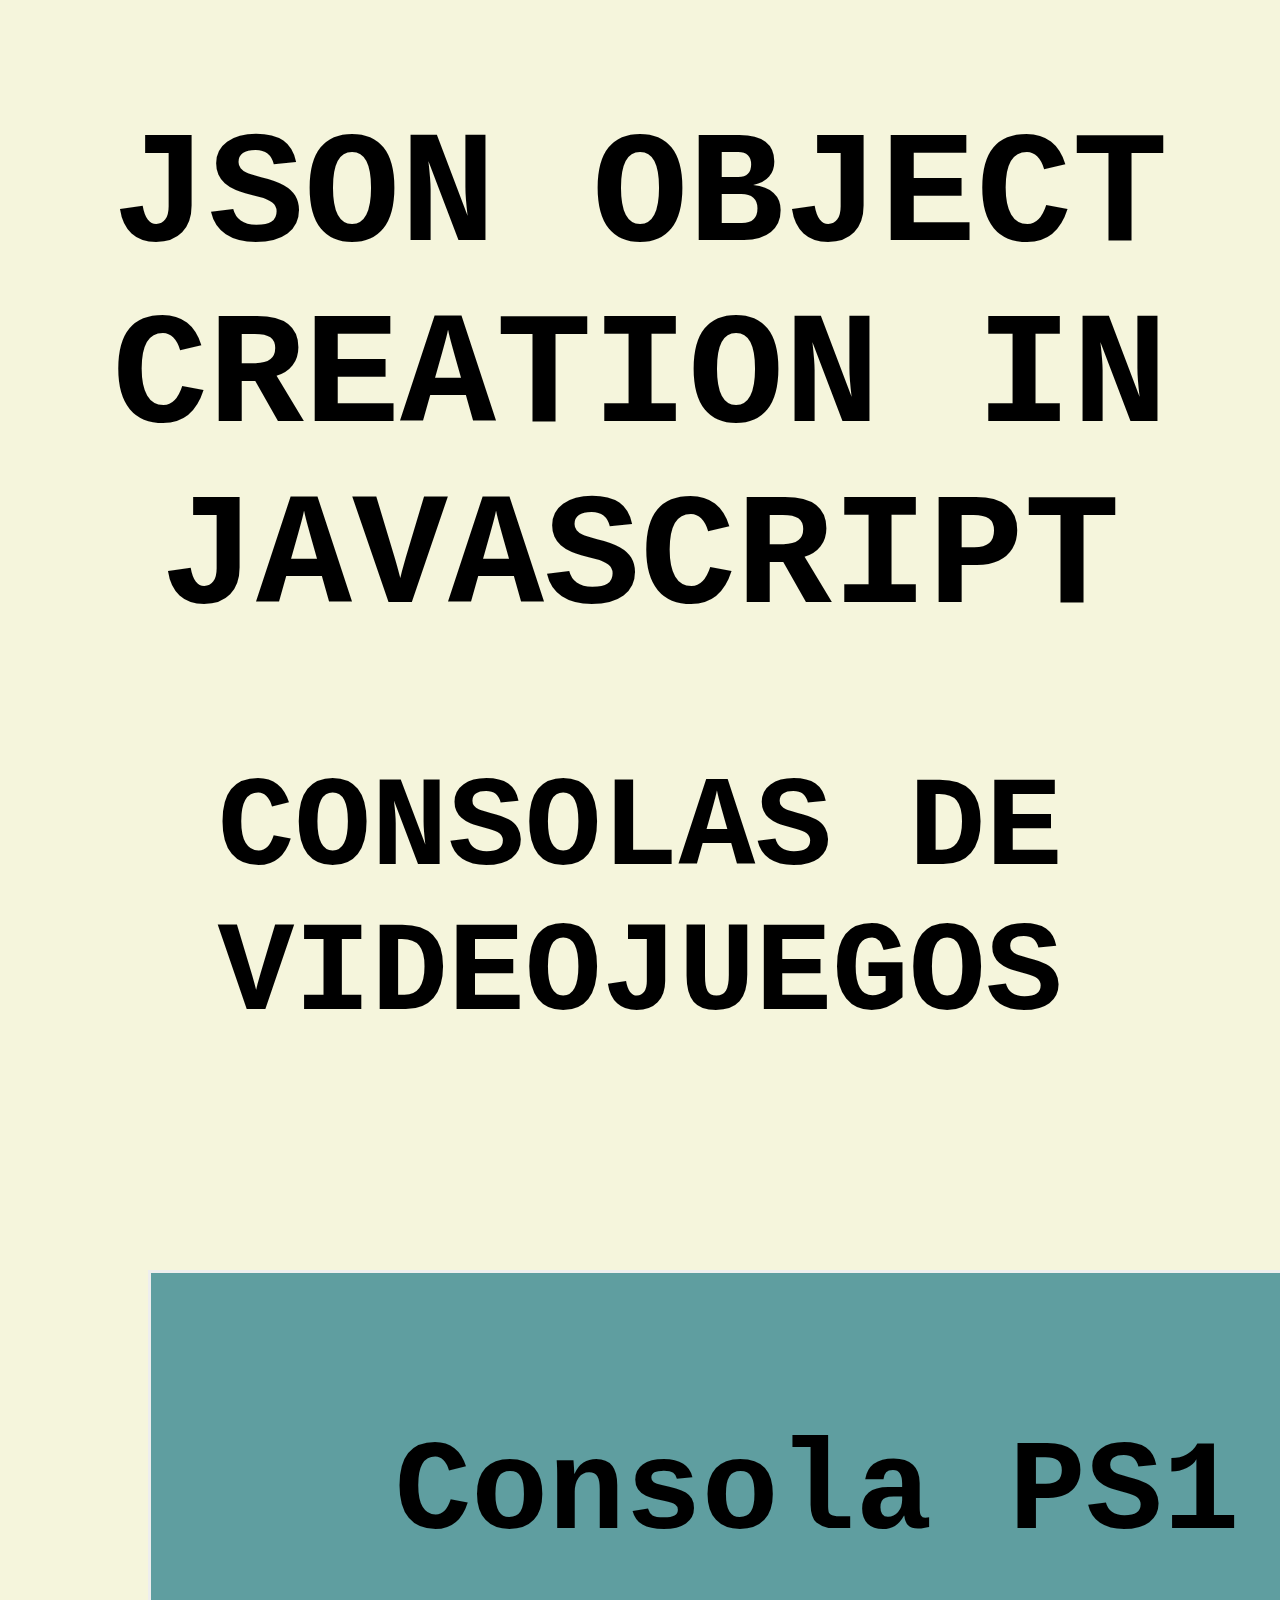
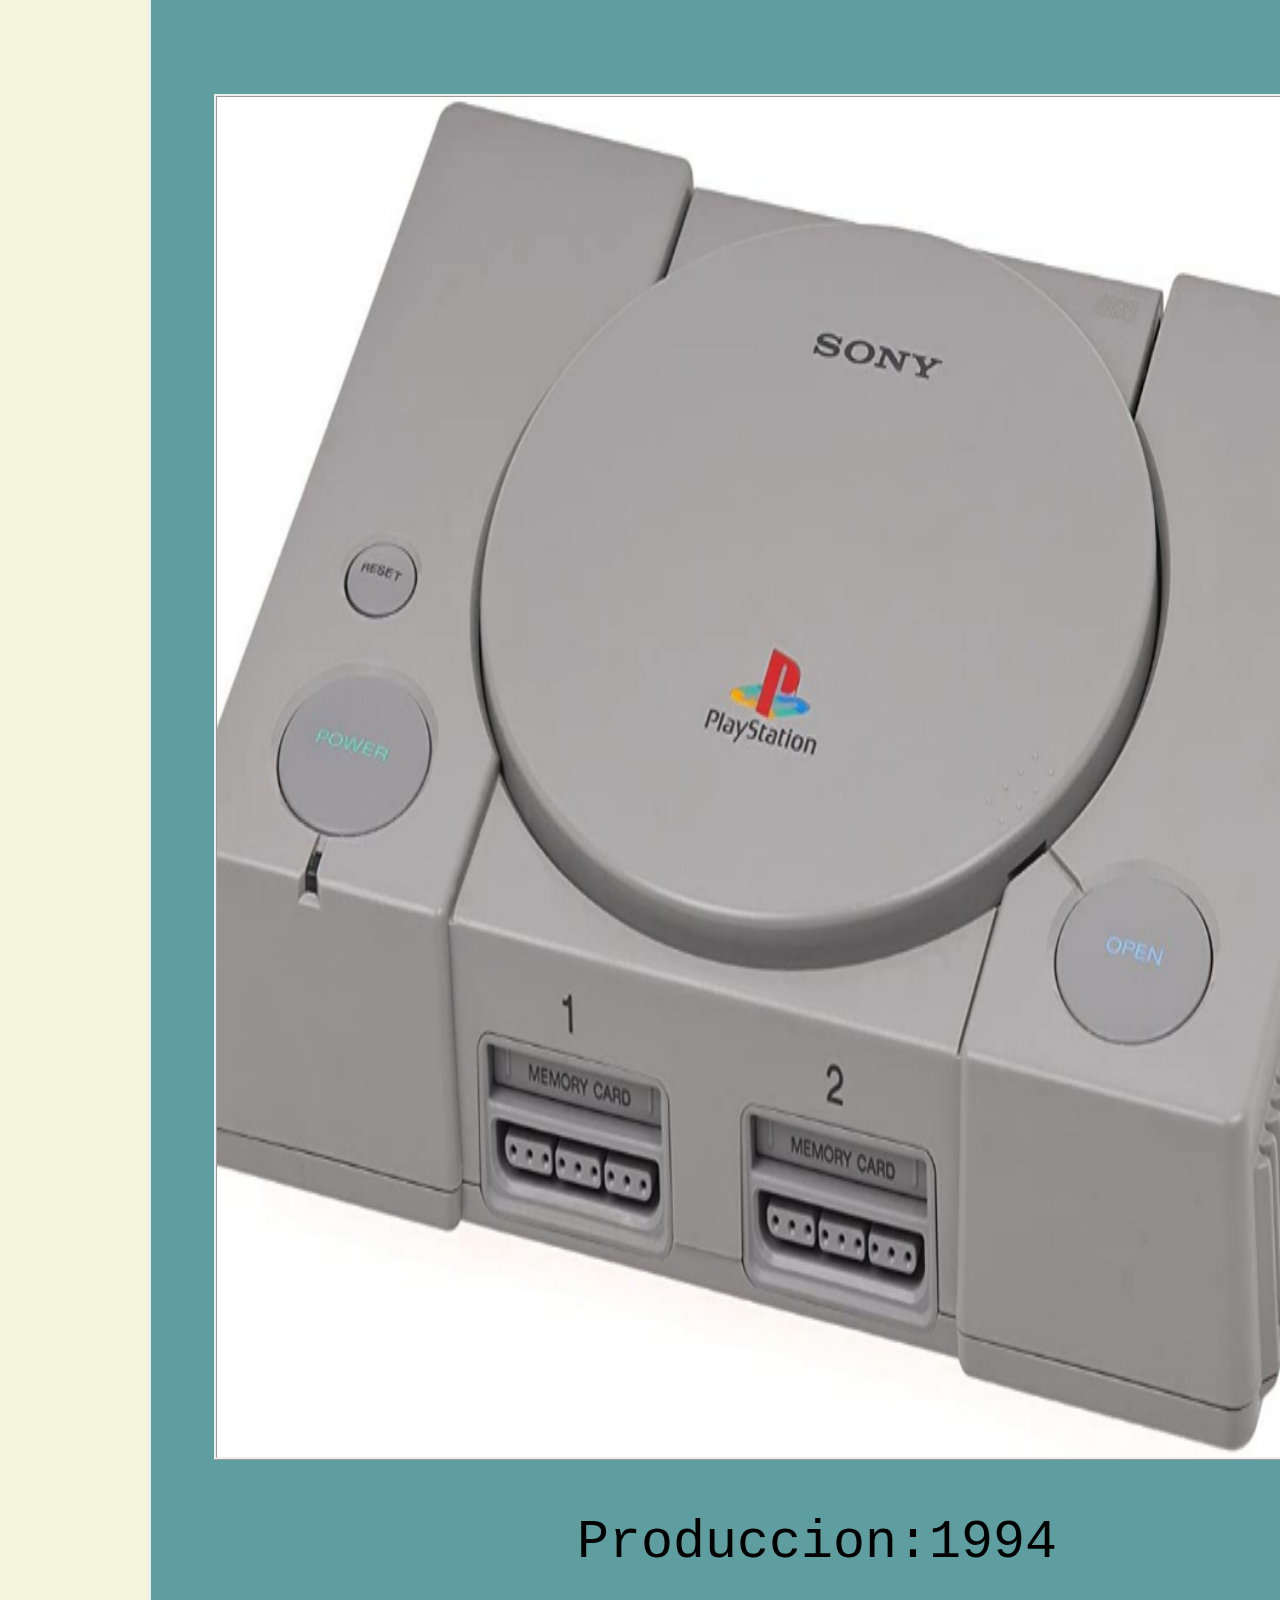
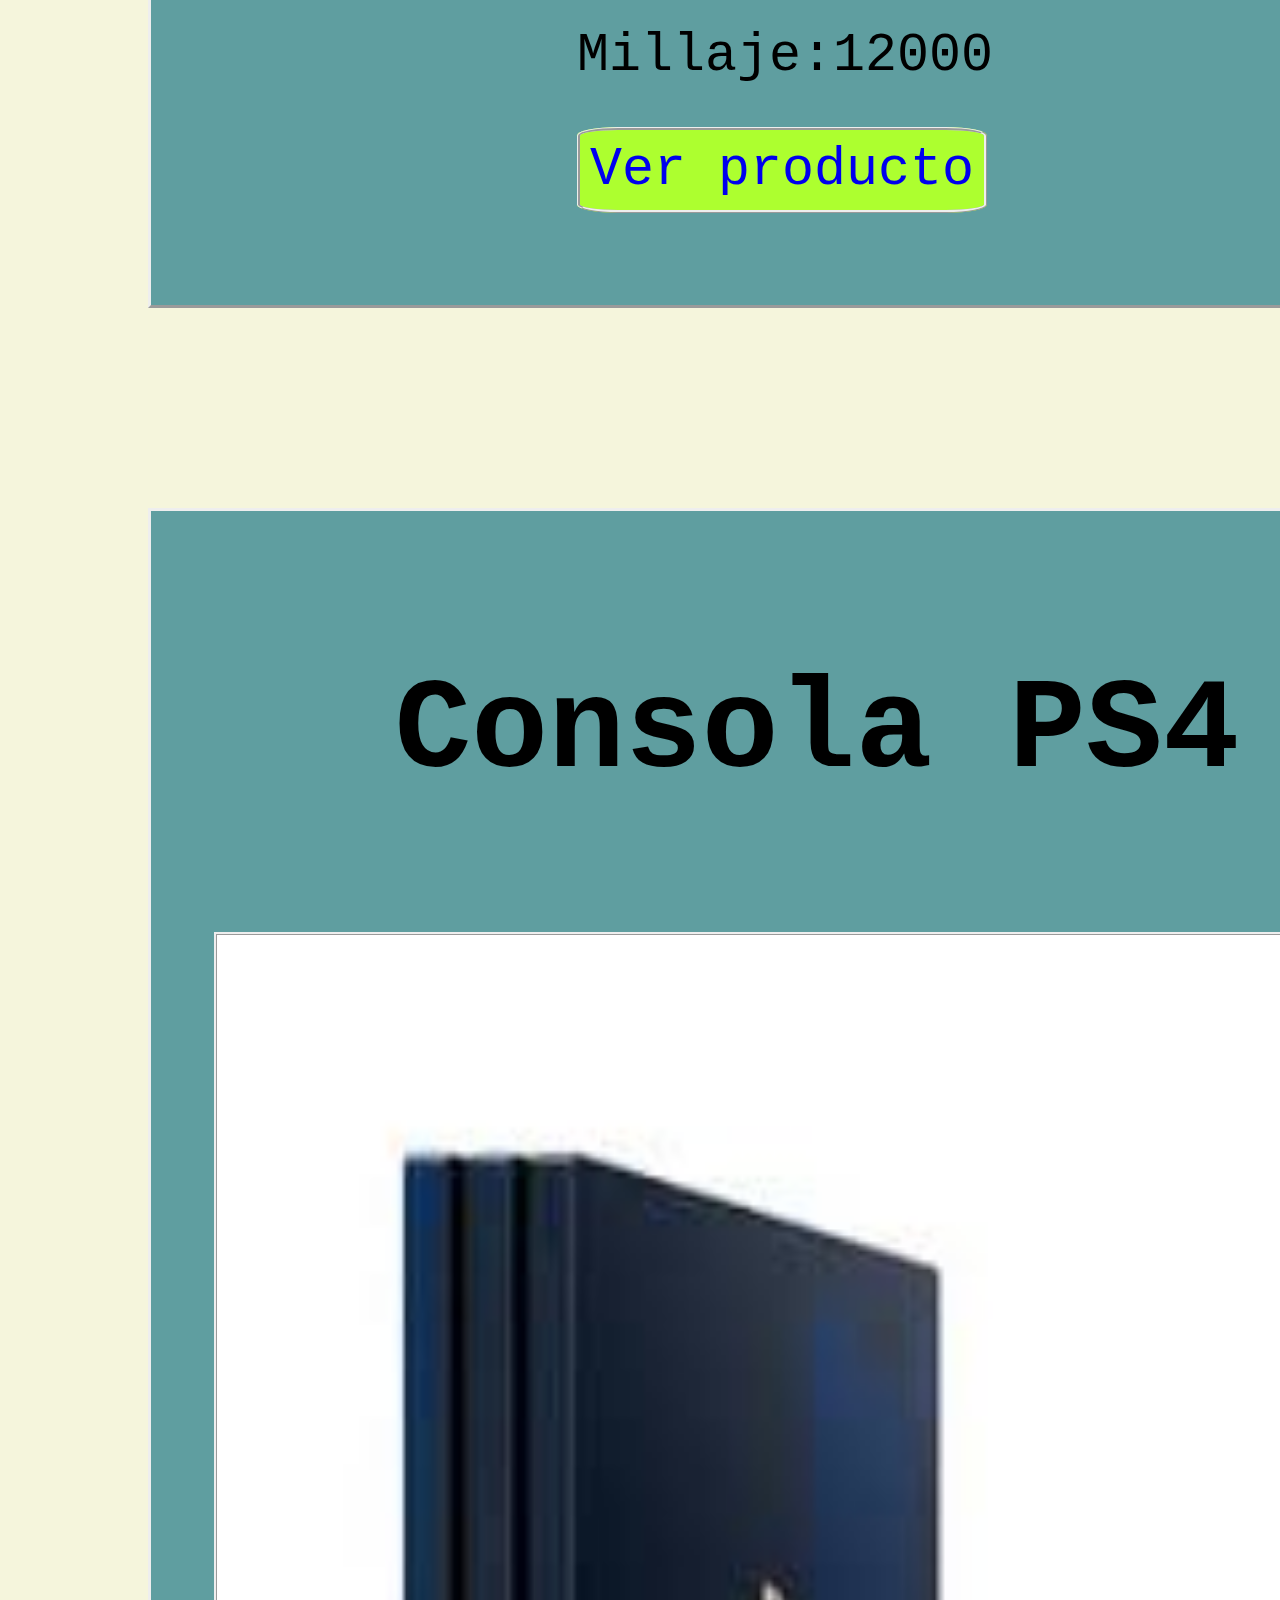
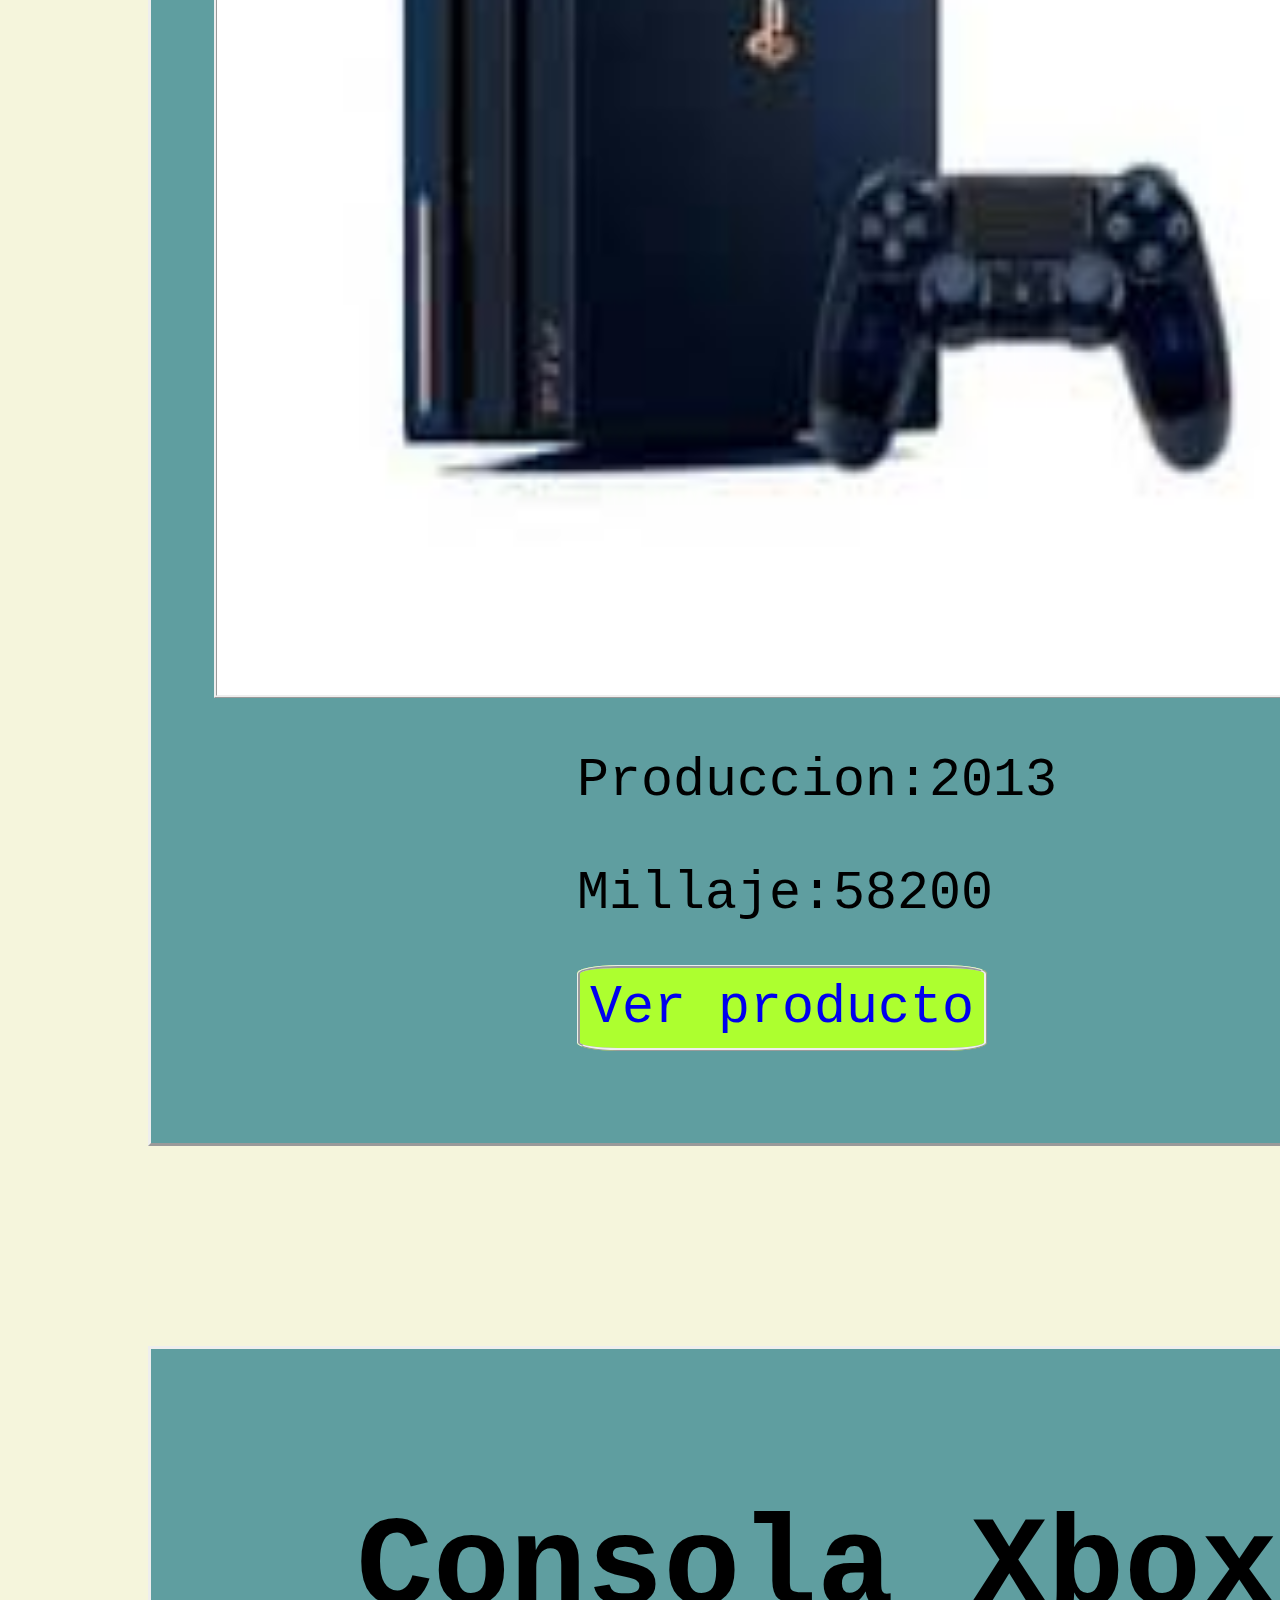
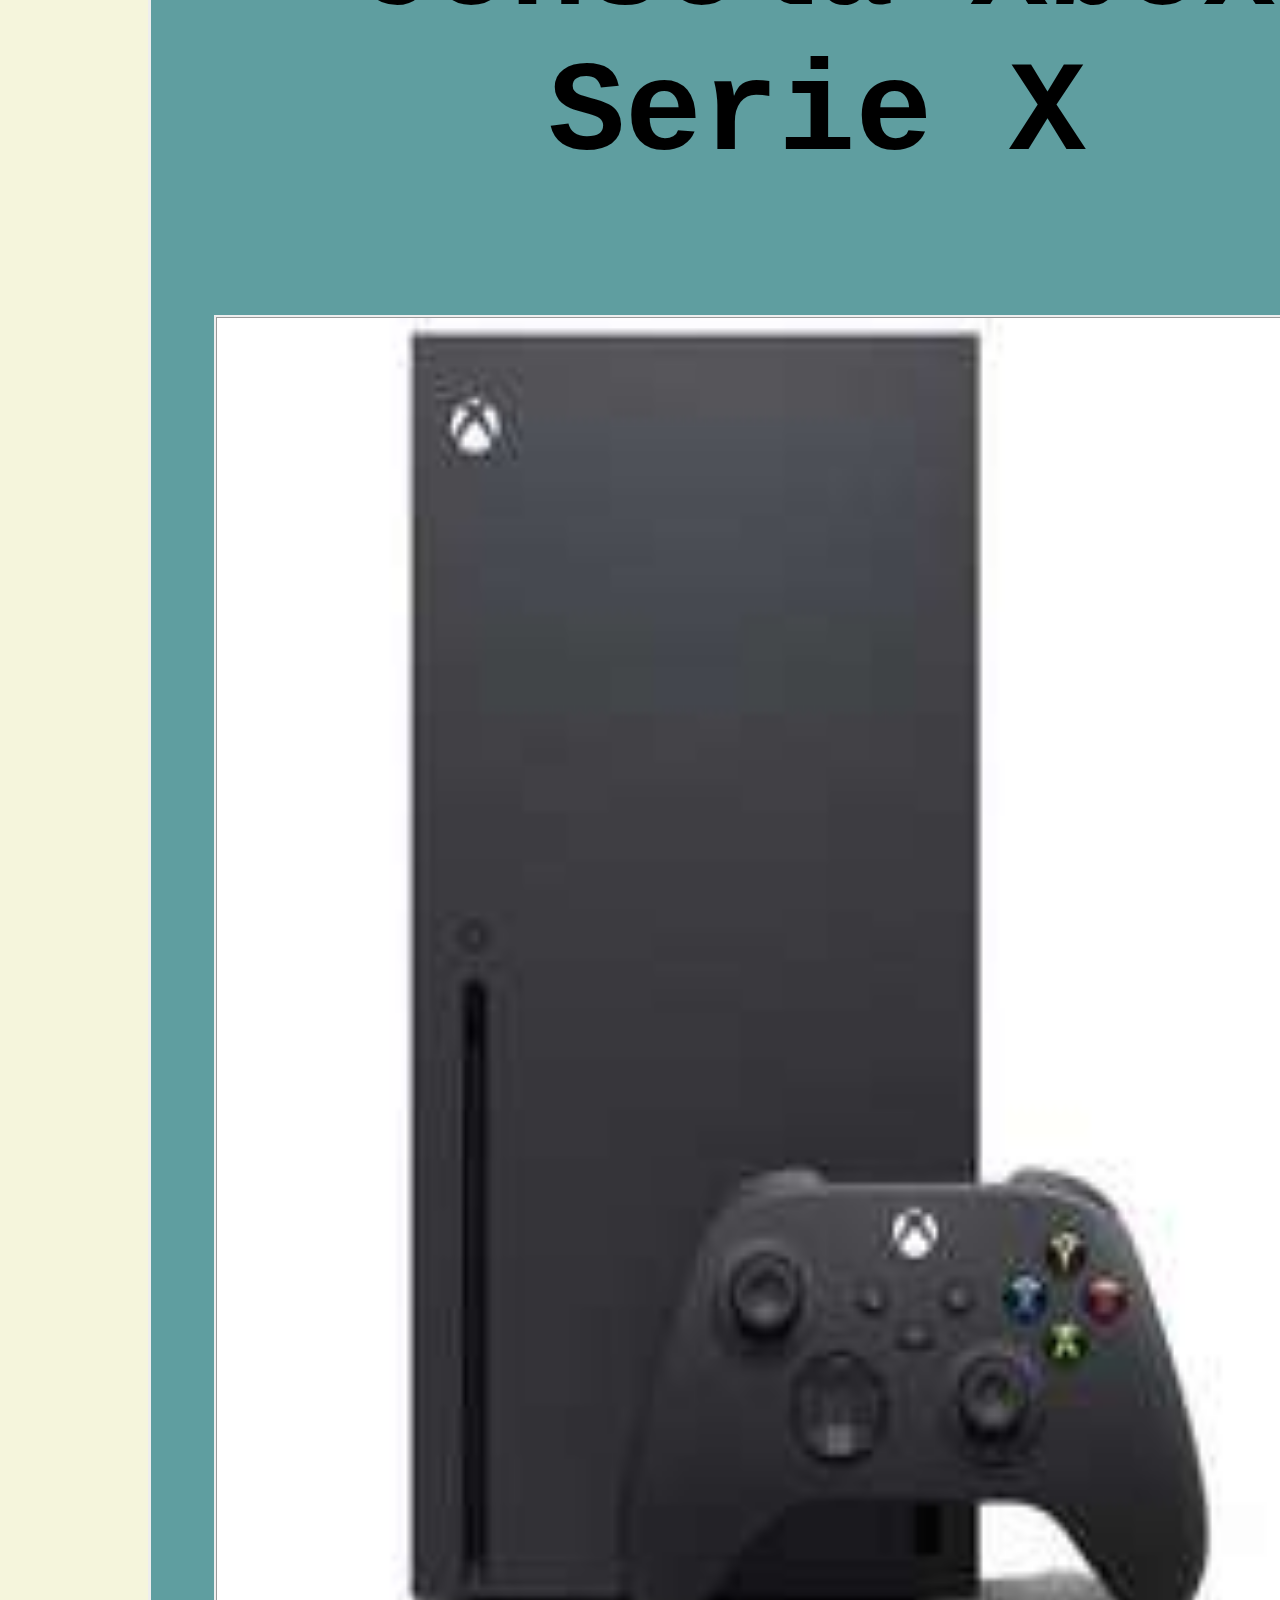
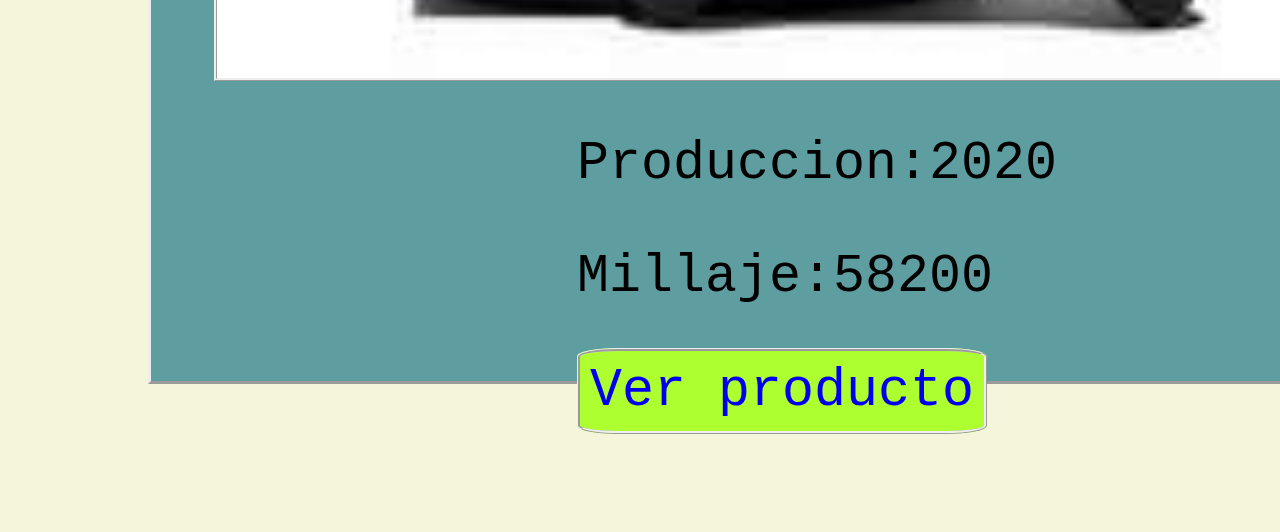
<file: json/index.html>
<!DOCTYPE html>
<html lang="en">
<head>
    <meta charset="UTF-8">
    <meta http-equiv="X-UA-Compatible" content="IE=edge">
    <meta name="viewport" content="width=device-width, initial-scale=1.0">
    <title>Document</title>
    <style>
        body{
            background-color: beige;
            margin: 0;
            padding: 0;
        }
    .autos
    {
    border-style: outset;
    width: 100%;
    height: 137rem;
    padding: 20px;
    margin: 20px;
    background-color: cadetblue;
    }
    .boton-verde
    {
        width: 5rem;
        background-color: greenyellow;
        border-style: ridge;
        padding: 10px;
        text-decoration: none;
        border-radius: 10%;
    }
    .principal
    {
        display: grid;
        grid-template-columns: repeat(3,1fr);
        row-gap: 10rem;
        column-gap: 10rem;
        padding: 2rem;
        margin: 2rem;
    }
    .autitos
    {
        display: grid;
        margin: auto;
        place-items: center;
    }
    p{
        font-family: monospace;
        font-size: smaller;
    }
    img{
        width: 75rem;
        height: 85rem;
        border: ridge;
    }
    h1{
        font-size: 10rem;
        font-family: 'Courier New', Courier, monospace;
        font-weight: 700;
        text-align: center;
    }
    h2,h3{
        font-size: 8rem;
        font-family: 'Courier New', Courier, monospace;
        font-weight: 700;
        text-align: center;
    }
    .datos{
        font-family: 'Courier New', Courier, monospace;
        font-size: 4rem;
    }
    </style>
</head>
<body>
    <h1>JSON OBJECT CREATION IN JAVASCRIPT</h1>
    <h2>CONSOLAS DE VIDEOJUEGOS</h2>
    <main class="principal"></main>
    <script>
        const getCarros = async ()=>{
        const response = await fetch("cars.json")
        const data = await response.json();
        let out='<div class="principal">'
        data.forEach((productos) => {
            const tabla1 = document.querySelector('.autitos .datos')
            out+=`
            <div class="autos"><div class="autitos"><h3>${productos.modelo}</h3>
            <img src="${productos.imagen}">
            <div class="datos"><p>Produccion:${productos.produccion}</p>
            <p>Millaje:${productos.millaje}</p>
            <p><a href="${productos.enlace}" class="boton boton-verde">Ver producto</a></p>
            </div></div></div>
            `
        })
        document.querySelector('.principal').innerHTML=out}
        getCarros()
    </script>
</body>
</html>
</file>
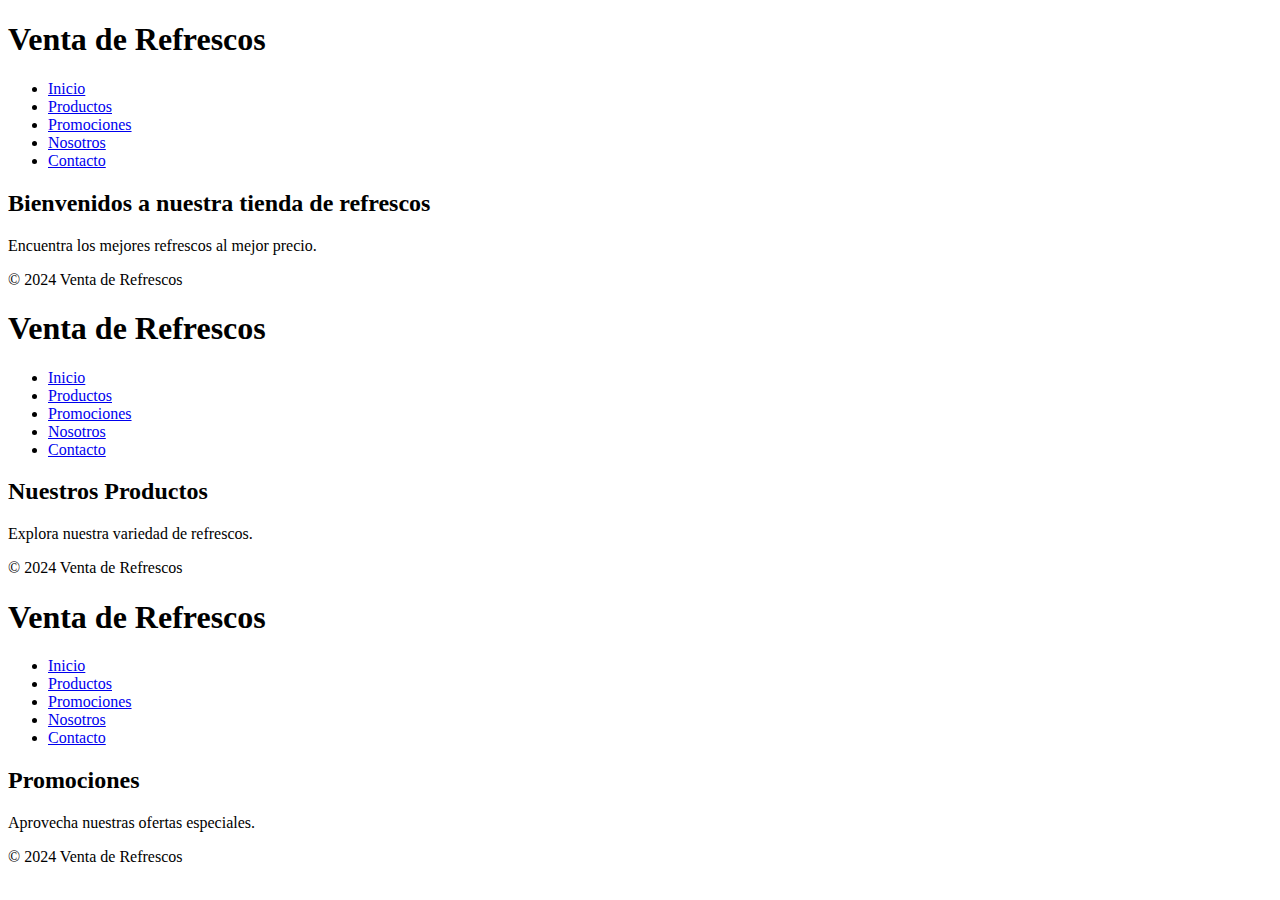
<file: T.VACACIONES/sin usar/index.html>
<!DOCTYPE html>
<html lang="en">
<head>
    <meta charset="UTF-8">
    <meta name="viewport" content="width=device-width, initial-scale=1.0">
    <title>Document</title>
</head>
<body>
    

    <header>
        <h1>Venta de Refrescos</h1>
        <nav>
            <ul>
                <li><a href="index.html">Inicio</a></li>
                <li><a href="productos.html">Productos</a></li>
                <li><a href="promociones.html">Promociones</a></li>
                <li><a href="nosotros.html">Nosotros</a></li>
                <li><a href="contacto.html">Contacto</a></li>
            </ul>
        </nav>
    </header>
    <main>
        <h2>Bienvenidos a nuestra tienda de refrescos</h2>
        <p>Encuentra los mejores refrescos al mejor precio.</p>
    </main>
    <footer>
        <p>&copy; 2024 Venta de Refrescos</p>
    </footer>




    <header>
        <h1>Venta de Refrescos</h1>
        <nav>
            <ul>
                <li><a href="index.html">Inicio</a></li>
                <li><a href="productos.html">Productos</a></li>
                <li><a href="promociones.html">Promociones</a></li>
                <li><a href="nosotros.html">Nosotros</a></li>
                <li><a href="contacto.html">Contacto</a></li>
            </ul>
        </nav>
    </header>
    <main>
        <h2>Nuestros Productos</h2>
        <p>Explora nuestra variedad de refrescos.</p>
    </main>
    <footer>
        <p>&copy; 2024 Venta de Refrescos</p>
    </footer>





    <header>
        <h1>Venta de Refrescos</h1>
        <nav>
            <ul>
                <li><a href="index.html">Inicio</a></li>
                <li><a href="productos.html">Productos</a></li>
                <li><a href="promociones.html">Promociones</a></li>
                <li><a href="nosotros.html">Nosotros</a></li>
                <li><a href="contacto.html">Contacto</a></li>
            </ul>
        </nav>
    </header>
    <main>
        <h2>Promociones</h2>
        <p>Aprovecha nuestras ofertas especiales.</p>
    </main>
    <footer>
        <p>&copy; 2024 Venta de Refrescos</p>
    </footer>



    
</body>
</html>
</file>
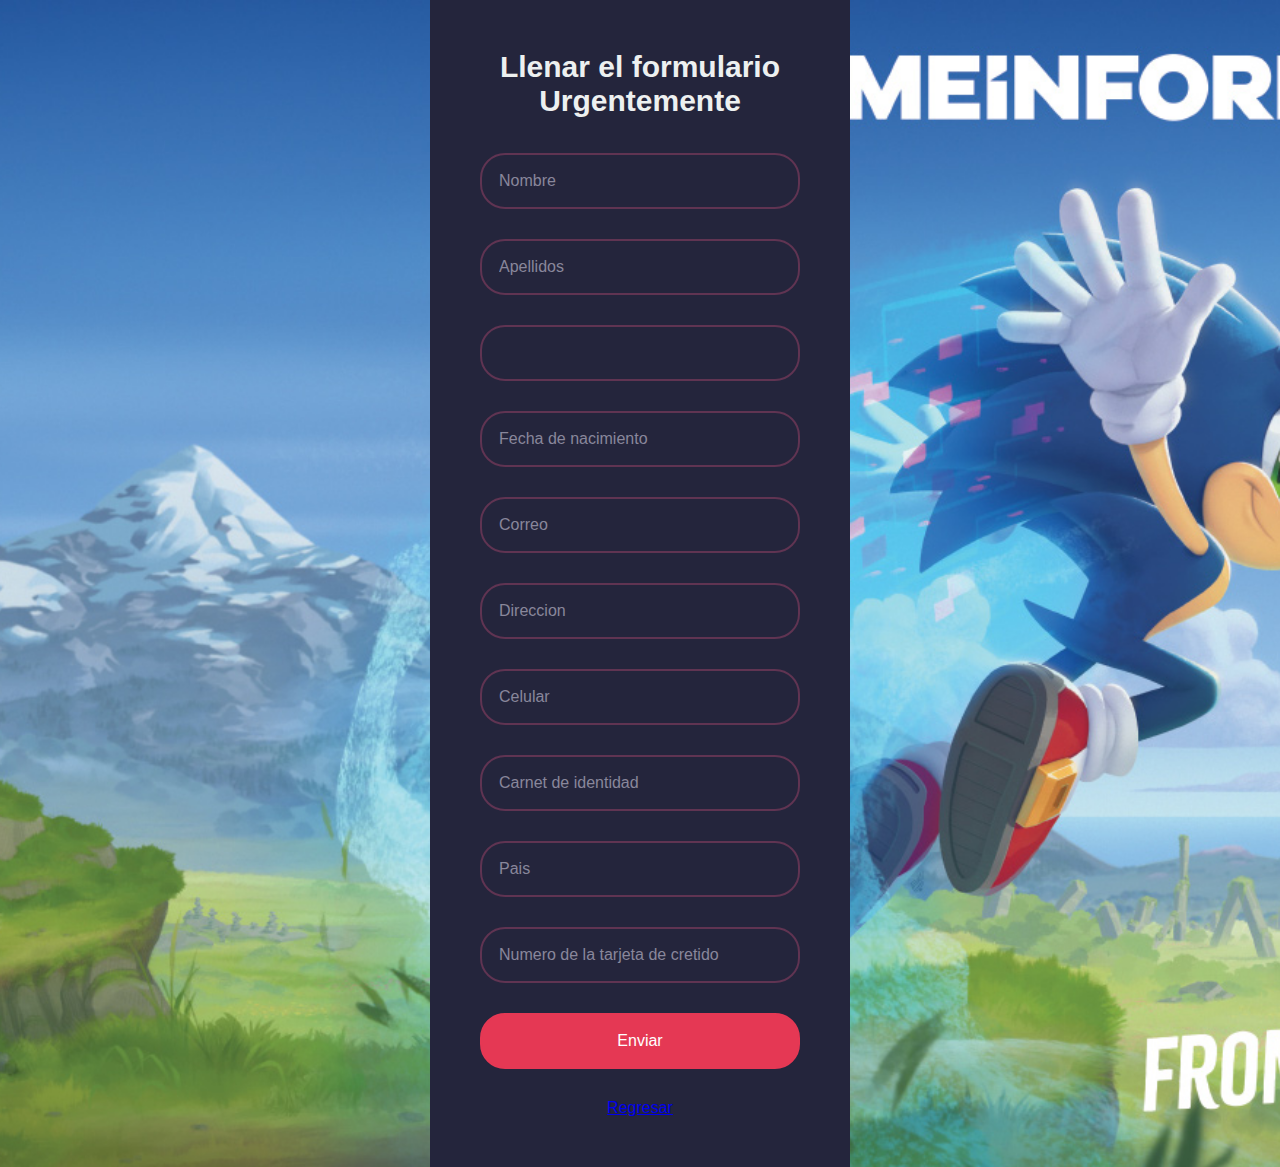
<file: Pagina/index5.html>
<!DOCTYPE html>
<html lang="en">
<head>
    <meta charset="UTF-8">
    <meta http-equiv="X-UA-Compatible" content="IE=edge">
    <meta name="viewport" content="width=device-width, initial-scale=1.0">
    <link rel="stylesheet" href="../Pagina/formuralio.css">
    <title>Document</title>
</head>
<body>
        <form>
            <h2>Llenar el formulario Urgentemente</h2>
            <input type="text" placeholder="Nombre" required>
            <input type="text" placeholder="Apellidos" required>
            <input type="number" min="1" max="100" required>
            <input type="text" placeholder="Fecha de nacimiento" required>
            <input type="email"placeholder="Correo" required>
            <input type="text" placeholder="Direccion" required>
            <input type="text" placeholder="Celular" required>
            <input type="text" placeholder="Carnet de identidad" required>
            <input type="text" placeholder="Pais" required>
            <input type="text" placeholder="Numero de la tarjeta de cretido" required>
            <input type="submit" class="btn" value="Enviar">
            <a href="../Pagina/indx2.html">Regresar</a>
        </form>
</body>
</html>
</file>
<file: Pagina/formuralio.css>
*{
    padding: 0;
    margin: 0;
    box-sizing: border-box;
}

body {
    font-family: Arial, Helvetica, sans-serif;
    background-image: url(../Pagina/imgg/sonic347-full.jpg);
    background-repeat: no-repeat;
    background-size: cover;
    background-position: center;
    display: flex;
    justify-content: center;
    align-items: center;
    min-height: 100vh;
}

form{
    background-color: #24253c;
    display: flex;
    flex-direction: column;
    padding: 50px;
    width: 420px;
    box-shadow: 0 0 20px green(0,0,0,0.2);
    text-align: center;
}

form h2 {
    font-size: 30px;
    color: #edf0f0;
    margin-bottom: 35px;
}

input {
    padding: 17px;
    border-radius: 25px;
    background-color: transparent;
    border: 2px solid #603452;
    margin-bottom: 30px;
    outline: none;
    color: #ffffff;
    font-size: 16px;
}

::placeholder {
    color: #89879B;
}

.btn {
    background-color: #e53854;
    border: 2px solid #e53854;
    cursor: pointer;
}

.btn:hover {
    background-color: #f33f5a;
    border: 2px solid #f33f5a;
}

@media(max-width:991px) {

    body {
        padding: 30px;
    }

    form {
        width: 340px;
    }
}
</file>
